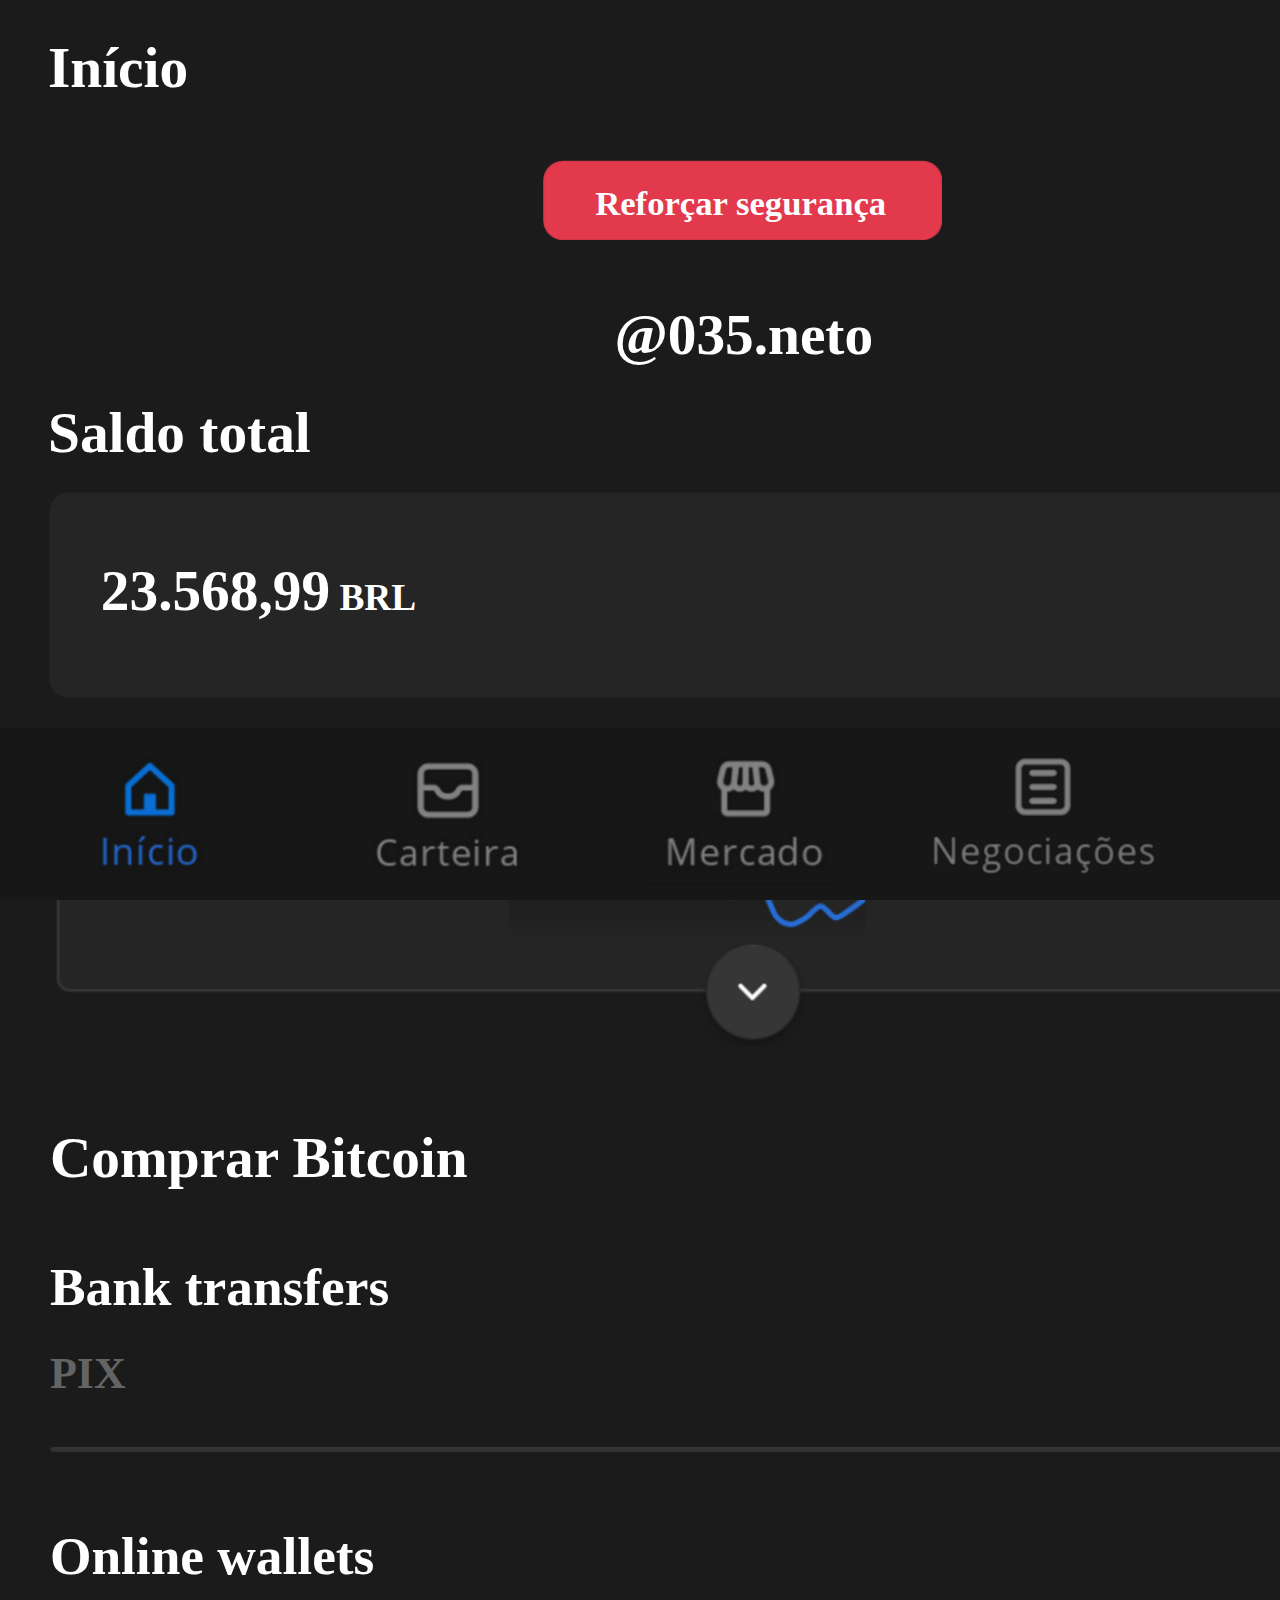
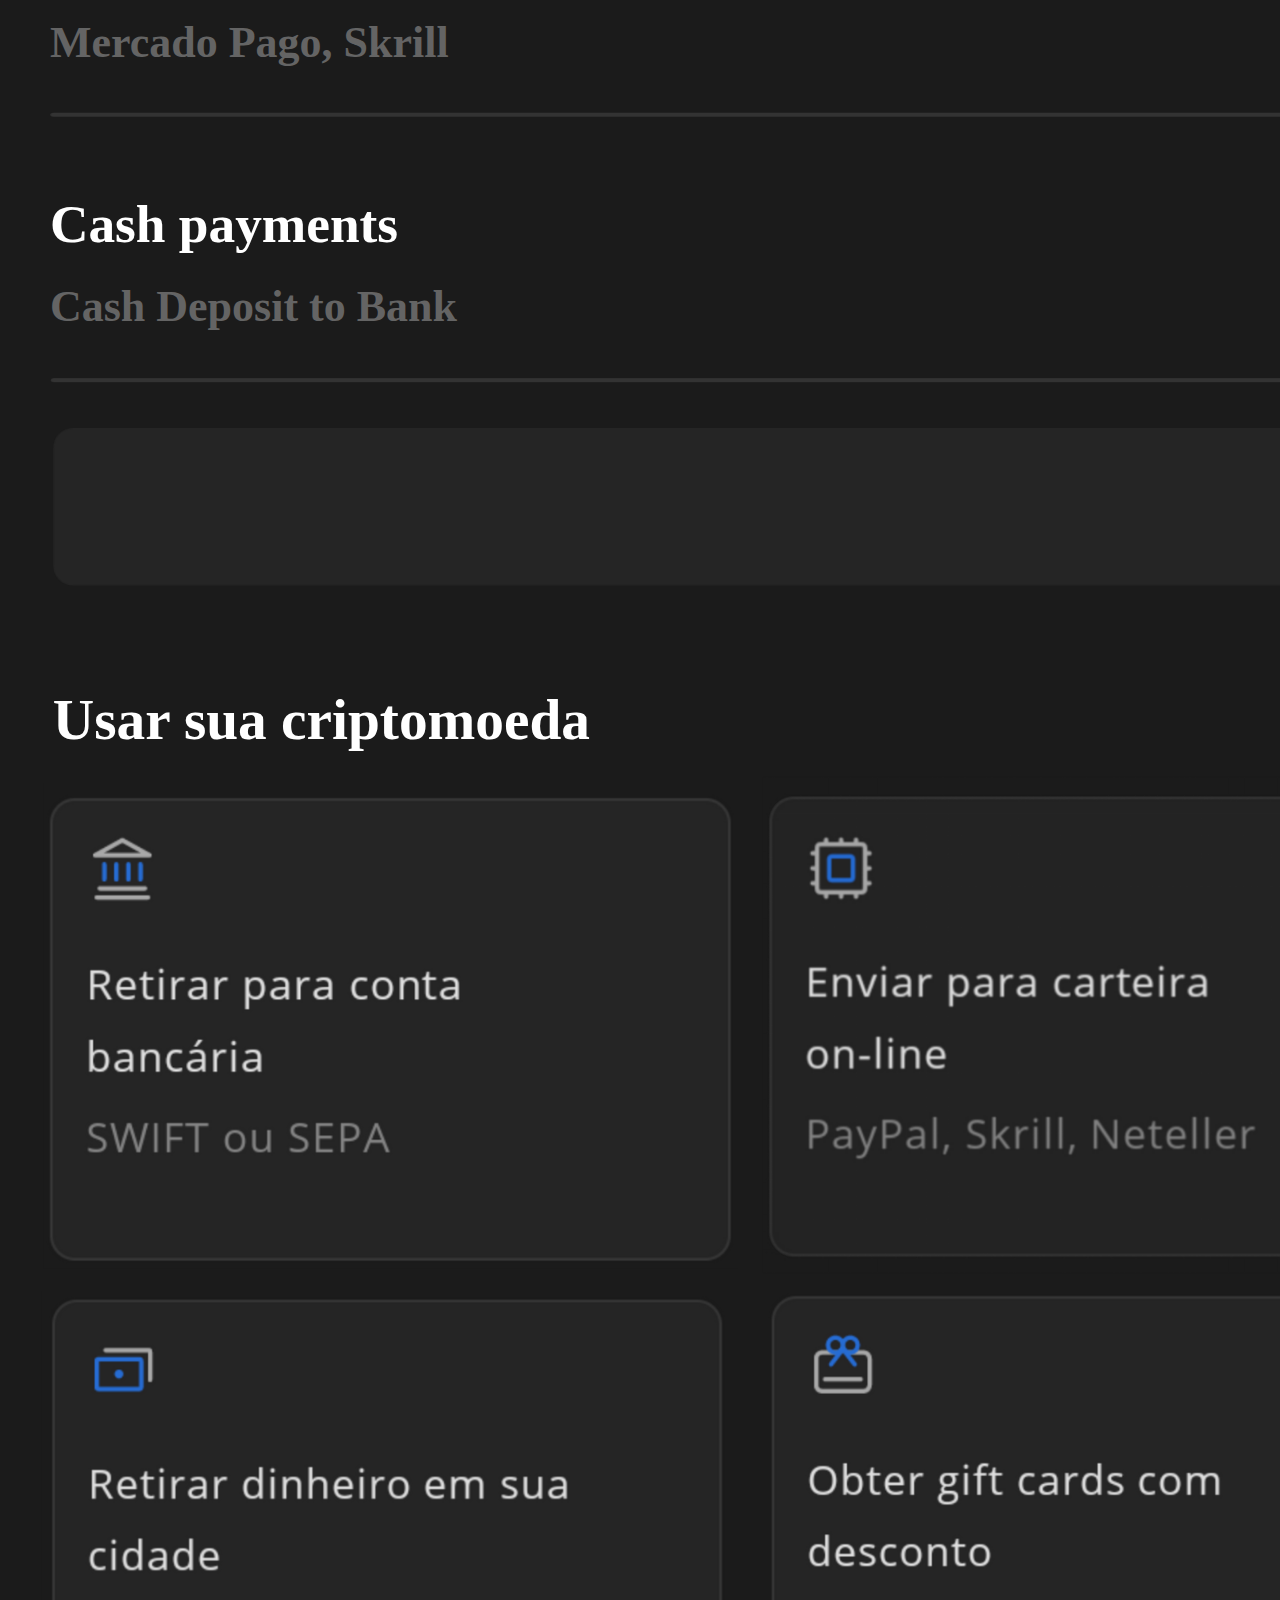
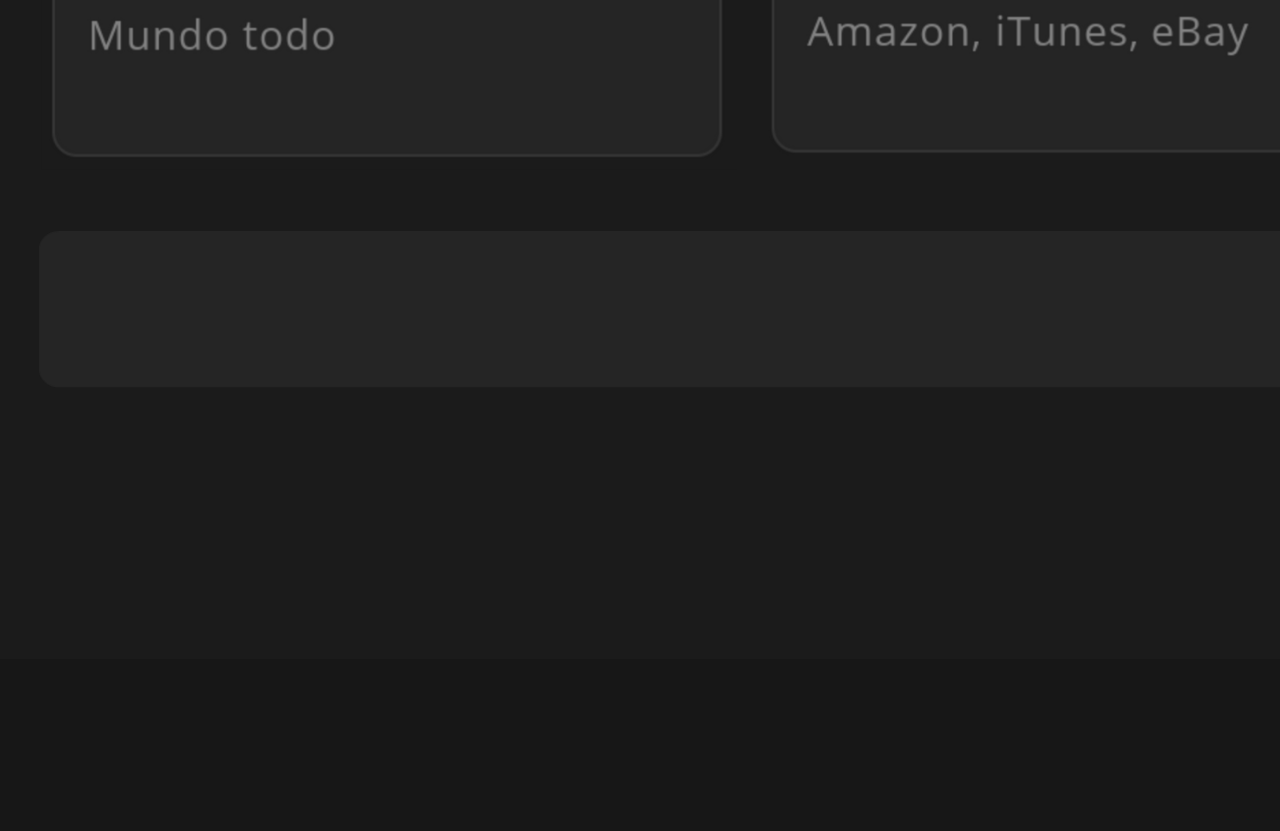
<file: index.html>
<!DOCTYPE HTML PUBLIC "-//W3C//DTD HTML 4.0 Transitional//EN">
<html>
<head>
<link rel="stylesheet" type="text/css" href="style.css"/>
</head>
<body style="background-color: #1B1B1B;">
<img style="position:absolute;top:0.00in;left:13.95in;width:1.57in;height:1.58in" src="ri_1.png" />
<img style="position:absolute;top:1.67in;left:5.66in;width:4.16in;height:0.84in" src="ci_1.png" />
<div style="position:absolute;top:0.31in;left:0.50in;width:1.47in;line-height:0.79in;"><span style="font-style:normal;font-weight:bold;font-size:43pt;font-family:Roboto;color:#ffffff">Início</span><span style="font-style:normal;font-weight:bold;font-size:39pt;font-family:Roboto;color:#ffffff"> </span><br/></SPAN></div>
<div style="position:absolute;top:1.85in;left:6.2in;width:3.54in;line-height:0.53in;"><span style="font-style:normal;font-weight:bold;font-size:26pt;font-family:Roboto;color:#ffffff">Reforçar segurança</span><span style="font-style:normal;font-weight:bold;font-size:26pt;font-family:Roboto;color:#ffffff"> </span><br/></SPAN></div>
<div style="position:absolute;top:3.10in;left:6.40in;width:2.19in;line-height:0.78in;"><span style="font-style:normal;font-weight:bold;font-size:43pt;font-family:Roboto;color:#ffffff">@035.neto</span><span style="font-style:normal;font-weight:bold;font-size:43pt;font-family:Roboto;color:#ffffff"> </span><br/></SPAN></div>
<img style="position:absolute;top:7.45in;left:0.1in;width:15.48in;height:3.54in" src="ri_2.png" />
<img style="position:absolute;top:5.13in;left:0.50in;width:14.54in;height:2.14in" src="ci_2.png" />
<div style="position:absolute;top:4.13in;left:0.50in;width:3in;line-height:0.78in;"><span style="font-style:normal;font-weight:bold;font-size:43pt;font-family:Roboto;color:#ffffff">Saldo total</span><span style="font-style:normal;font-weight:bold;font-size:43pt;font-family:Roboto;color:#ffffff"> </span><br/></SPAN></div>
<div style="position:absolute;top:5.85in;left:1.05in;width:5in;line-height:0.60in;"><span id="saldo" style="font-style:normal;font-weight:bold;font-size:43pt;font-family:Roboto;color:#ffffff">23.568,99</span><span style="font-style:normal;font-weight:bold;font-size:28pt;font-family:Roboto;color:#ffffff"> BRL</span><span style="font-style:normal;font-weight:bold;font-size:28pt;font-family:Roboto;color:#ffffff"> </span><br/></SPAN></div>
<img style="position:absolute;top:15.06in;left:0.52in;width:14.50in;height:0.06in" src="vi_2.png" />
<img style="position:absolute;top:17.83in;left:0.52in;width:14.50in;height:0.06in" src="vi_3.png" />
<img style="position:absolute;top:20.60in;left:0.52in;width:14.50in;height:0.06in" src="vi_4.png" />
<img style="position:absolute;top:21.13in;left:0.55in;width:14.53in;height:1.64in" src="ci_3.png" />
<img style="position:absolute;top:13.09in;left:14.01in;width:1.50in;height:1.50in" src="ri_3.png" />
<img style="position:absolute;top:15.82in;left:13.95in;width:1.62in;height:1.62in" src="ri_4.png" />
<img style="position:absolute;top:18.95in;left:13.97in;width:1.62in;height:1.62in" src="ri_5.png" />
<div style="position:absolute;top:11.45in;left:0.52in;width:4.44in;line-height:1.22in;"><span style="font-style:normal;font-weight:bold;font-size:43pt;font-family:Roboto;color:#ffffff">Comprar Bitcoin</span><span style="font-style:normal;font-weight:bold;font-size:39pt;font-family:Roboto;color:#ffffff"> </span><br/></SPAN></div>
<div style="position:absolute;top:12.80in;left:0.52in;width:4.44in;line-height:1.22in;"><span style="font-style:normal;font-weight:bold;font-size:40pt;font-family:Roboto;color:#ffffff">Bank transfers</span></div><span style="font-style:normal;font-weight:bold;font-size:43pt;font-family:Roboto;color:#ffffff"> </span><br/></SPAN><div style="position:absolute;top:13.7in;left:0.52in;width:4.44in;line-height:1.22in;"><span style="font-style:normal;font-weight:bold;font-size:33pt;font-family:Roboto;color:#646464">PIX</span><span style="font-style:normal;font-weight:bold;font-size:33pt;font-family:Roboto;color:#646464"> </span><br/></SPAN></div><div style="position:absolute;top:15.6in;left:0.52in;width:4.44in;line-height:1.22in;"><span style="font-style:normal;font-weight:bold;font-size:40pt;font-family:Roboto;color:#ffffff">Online wallets</span><span style="font-style:normal;font-weight:bold;font-size:43pt;font-family:Roboto;color:#ffffff"> </span><br/></SPAN></div><div style="position:absolute;top:16.5in;left:0.52in;width:4.44in;line-height:1.22in;"><span style="font-style:normal;font-weight:bold;font-size:33pt;font-family:Roboto;color:#646464">Mercado Pago, Skrill</span><span style="font-style:normal;font-weight:bold;font-size:30pt;font-family:Roboto;color:#646464"> </span><br/></SPAN></div><div style="position:absolute;top:18.4in;left:0.52in;width:4.44in;line-height:1.22in;"><span style="font-style:normal;font-weight:bold;font-size:40pt;font-family:Roboto;color:#ffffff">Cash payments</span><span style="font-style:normal;font-weight:bold;font-size:43pt;font-family:Roboto;color:#ffffff"> </span><br/></SPAN></div><div style="position:absolute;top:19.25in;left:0.52in;width:6in;line-height:1.22in;"><span style="font-style:normal;font-weight:bold;font-size:33pt;font-family:Roboto;color:#646464">Cash Deposit to Bank</span><span style="font-style:normal;font-weight:bold;font-size:30pt;font-family:Roboto;color:#646464"> </span><br/></SPAN></div>
<img style="position:absolute;top:24.7in;left:0.37in;width:7.40in;height:5.25in" src="ri_6.png" />
<img style="position:absolute;top:29.95in;left:0.31in;width:7.49in;height:5.33in" src="ri_7.png" />
<img style="position:absolute;top:24.75in;left:7.84in;width:7.50in;height:5.33in" src="ri_8.png" />
<img style="position:absolute;top:29.95in;left:7.82in;width:7.42in;height:5.27in" src="ri_9.png" />
<img style="position:absolute;top:35.74in;left:0.40in;width:14.53in;height:1.64in" src="ci_4.png" />
<div style="position:absolute;top:23.77in;left:0.55in;width:6in;line-height:0.79in;"><span style="font-style:normal;font-weight:bold;font-size:43pt;font-family:Roboto;color:#ffffff">Usar sua criptomoeda</span><span style="font-style:normal;font-weight:bold;font-size:39pt;font-family:Roboto;color:#ffffff"> </span><br/></SPAN></div>
<img style="position:absolute;top:40.20in;left:0.00in;width:15.48in;height:1.79in" src="vi_5.png" />
<img style="position:fixed;bottom:0;left:0.00in;width:15.48in;height:1.79in" src="vi_5.png" />
<img style="position:fixed;bottom:0;left:0.55in;width:1.98in;height:1.98in" src="ri_10.png" />
<img style="position:fixed;bottom:0;left:3.69in;width:1.93in;height:1.93in" onclick="window.location.href = '/painel/wallet/';" src="ri_11.png" />
<img style="position:fixed;bottom:0;left:6.73in;width:1.96in;height:1.96in" src="ri_12.png" />
<img style="position:fixed;bottom:0;left:9.47in;width:2.90in;height:2.5in" src="ri_13.png" />
<img style="position:fixed;bottom:0.0in;left:12.89in;width:1.88in;height:1.88in" src="ri_14.png" /> 
</body>
																																																																																																																																																																																																																								</html>
</file>
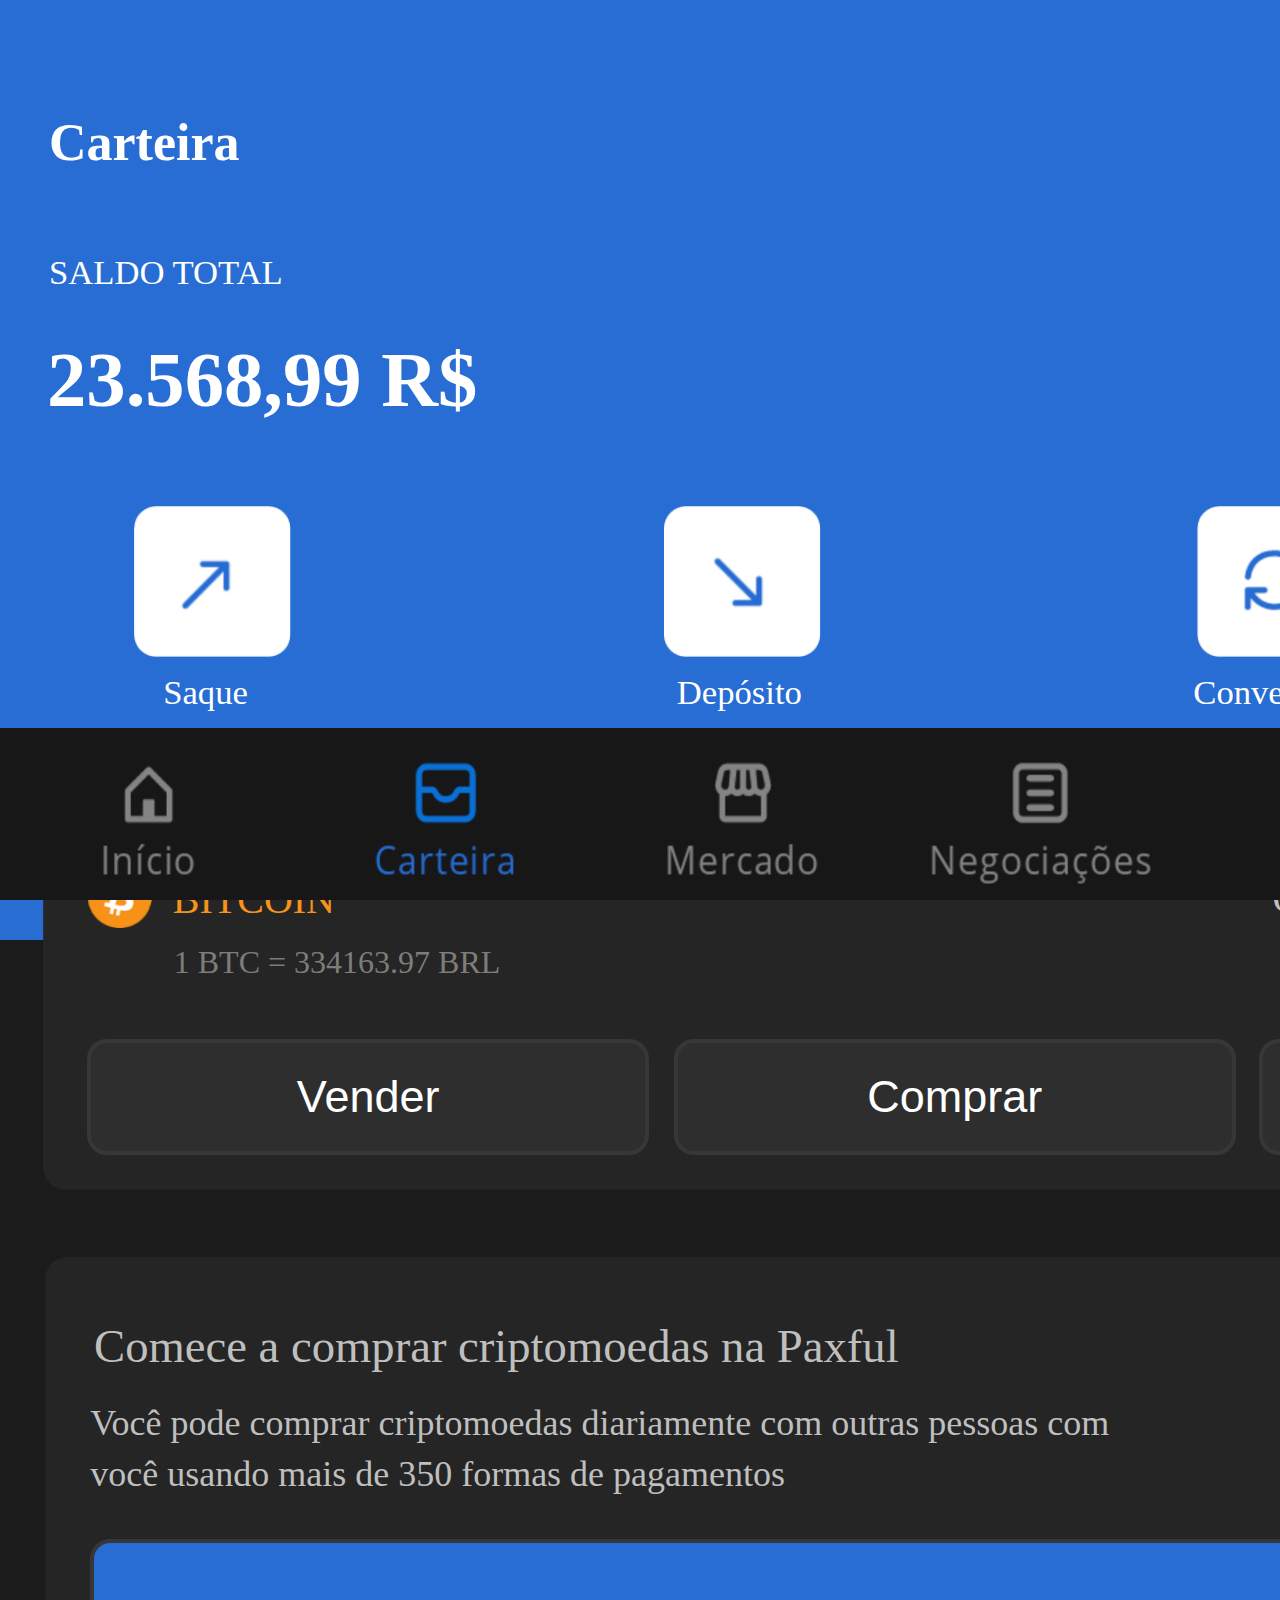
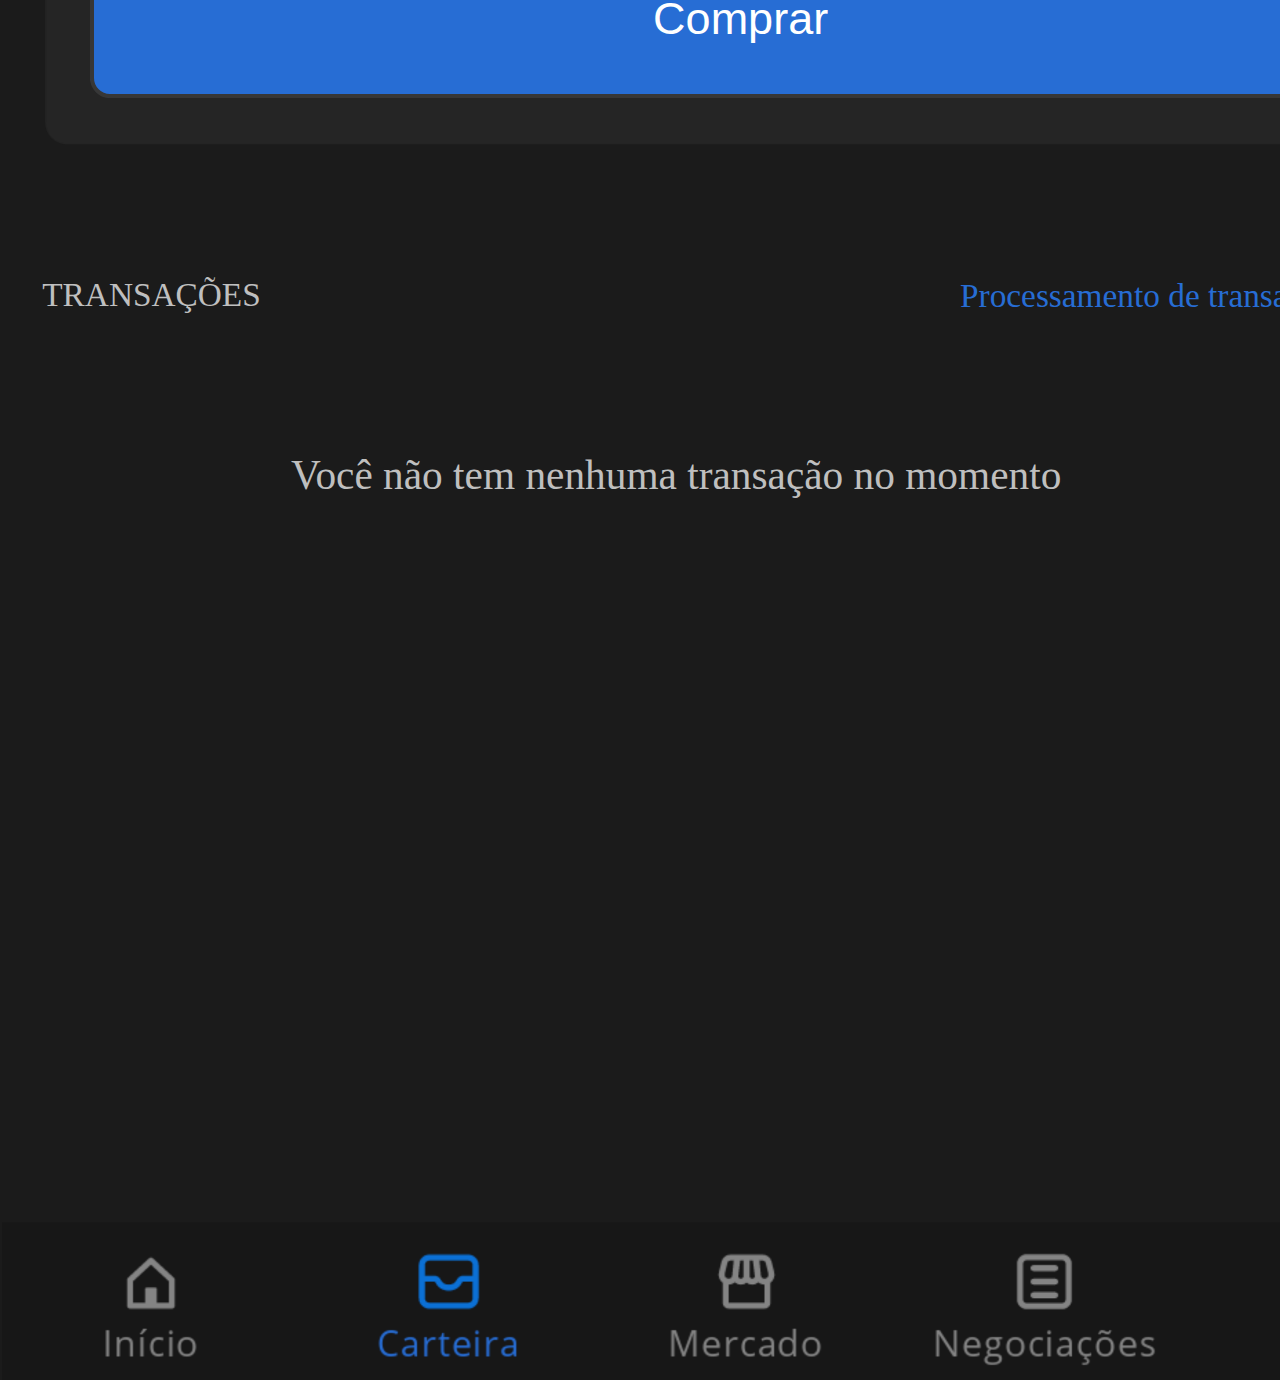
<file: wallet/index.html>
<!DOCTYPE HTML PUBLIC "-//W3C//DTD HTML 4.0 Transitional//EN">
<html>
<head>
<link rel="stylesheet" type="text/css" href="style.css"/>
</head>
<body style="background-color: #1B1B1B;">
<img style="position:absolute;top:0.00in;left:0.00in;width:15.53in;height:9.79in" src="vi_2.png" />
<img style="position:absolute;top:8.50in;left:0.44in;width:14.59in;height:3.90in" src="ci_1.png" />
<button id="newsaldo" onclick="win()" style="position:absolute; border-radius: 20px; background-color: #2e2e2e; border: 4px solid #373737; top:10.82in; left:0.91in; width:5.85in; height:1.21in; color: white; font-size: 45px;">Vender</button>
<button id="newsaldo" onclick="win()" style="position:absolute; border-radius: 20px; background-color: #2e2e2e; border: 4px solid #373737; top:10.82in;left:7.02in;width:5.85in;height:1.21in; color: white; font-size: 45px;">Comprar</button>
<button id="newsaldo" onclick="win()" style="position:absolute; border-radius: 20px; background-color: #2e2e2e; border: 4px solid #373737; top:10.82in;left:13.11in;width:1.53in;height:1.21in; color: white; font-size: 70px;">፧</button>
<img style="position:absolute;top:13.08in;left:0.47in;width:14.58in;height:5.10in" src="ci_5.png" />
<img style="position:absolute;top:29.4in;left:0.02in;width:15.51in;height:in" src="ri_1.png" />
<img style="position:absolute;top:5.27in;left:1.40in;width:1.63in;height:1.57in" src="ci_6.png" />
<img style="position:absolute;top:5.27in;left:6.92in;width:1.63in;height:1.57in" src="ci_7.png" />
<img style="position:absolute;top:5.27in;left:12.47in;width:1.63in;height:1.57in" src="ci_8.png" />
<img style="position:absolute;top:9in;left:0.91in;width:0.67in;height:0.67in" src="ri_2.png" />
<img style="position:absolute;top:16.03in;left:0.94in;width:13.55in;height:1.66in" src="ci_9.png" />
<button id="newsaldo" onclick="win()" style="position:absolute; border-radius: 20px; background-color: #276DD4; border: 4px solid #373737; top:16.03in;left:0.94in;width:13.55in;height:1.66in; color: white; font-size: 45px;">Comprar</button>
<img style="position:absolute;top:5.50in;left:1.61in;width:1.15in;height:1.15in" onclick="window.location.href = '/saque/';" src="ri_3.png" />
<img style="position:absolute;top:5.5in;left:7.16in;width:1.15in;height:1.15in" src="ri_4.png" />
<img style="position:absolute;top:5.6in;left:12.82in;width:0.94in;height:0.94in" src="ri_5.png" />
<div style="position:absolute;top:1.10in;left:0.51in;width:2.12in;line-height:0.78in;"><span style="font-style:normal;font-weight:bold;font-size:39pt;font-family:Roboto;color:#ffffff">Carteira</span><span style="font-style:normal;font-weight:bold;font-size:39pt;font-family:Roboto;color:#ffffff"> </span><br/></SPAN></div>
<div style="position:absolute;top:2.58in;left:0.51in;width:2.54in;line-height:0.52in;"><span style="font-style:normal;font-weight:normal;font-size:26pt;font-family:Roboto;color:#ffffff">SALDO TOTAL</span><span style="font-style:normal;font-weight:normal;font-size:26pt;font-family:Roboto;color:#ffffff"> </span><br/></SPAN></div>
<div style="position:absolute;top:3.35in;left:0.49in;width:10in;line-height:1.20in;"><span id="saldo" style="font-style:normal;font-weight:bold;font-size:59pt;font-family:Roboto;color:#ffffff">23.568,99 R$</span><span style="font-style:normal;font-weight:bold;font-size:59pt;font-family:Roboto;color:#ffffff"> </span><br/></SPAN></div>
<div style="position:absolute;top:6.96in;left:1.7in;width:1.08in;line-height:0.52in;"><span style="font-style:normal;font-weight:normal;font-size:26pt;font-family:Roboto;color:#ffffff">Saque</span><span style="font-style:normal;font-weight:normal;font-size:26pt;font-family:Roboto;color:#ffffff"> </span><br/></SPAN></div>
<div style="position:absolute;top:6.96in;left:7.05in;width:1.43in;line-height:0.52in;"><span style="font-style:normal;font-weight:normal;font-size:26pt;font-family:Roboto;color:#ffffff">Depósito</span><span style="font-style:normal;font-weight:normal;font-size:26pt;font-family:Roboto;color:#ffffff"> </span><br/></SPAN></div>
<div style="position:absolute;top:6.96in;left:12.43in;width:1.71in;line-height:0.52in;"><span style="font-style:normal;font-weight:normal;font-size:26pt;font-family:Roboto;color:#ffffff">Converter</span><span style="font-style:normal;font-weight:normal;font-size:26pt;font-family:Roboto;color:#ffffff"> </span><br/></SPAN></div>
<div style="position:absolute;top:9.04in;left:1.80in;width:3.86in;line-height:0.66in;"><span style="font-style:normal;font-weight:normal;font-size:30pt;font-family:Roboto;color:#f7931a">BITCOIN</span><span style="font-style:normal;font-weight:normal;font-size:30pt;font-family:Roboto;color:#f7931a"> </span><br/></SPAN><DIV style="position:relative; left:0.01in;"><span style="font-style:normal;font-weight:normal;font-size:24pt;font-family:Roboto;color:#7d7d7a">1 BTC = 334163.97 BRL</span><span style="font-style:normal;font-weight:normal;font-size:24pt;font-family:Roboto;color:#7d7d7a"> </span><br/></SPAN></DIV></div>
<div style="position:absolute;top:8.97in;left:13.25in;width:1.39in;line-height:0.72in;"><span style="font-style:normal;font-weight:normal;font-size:35pt;font-family:Roboto;color:#bfbfbf">0 BRL</span><span style="font-style:normal;font-weight:normal;font-size:35pt;font-family:Roboto;color:#bfbfbf"> </span><br/></SPAN></div>
<div style="position:absolute;top:9.88in;left:13.68in;width:0.96in;line-height:0.48in;"><span style="font-style:normal;font-weight:normal;font-size:23pt;font-family:Roboto;color:#7d7d7a">0 BTC</span><span style="font-style:normal;font-weight:normal;font-size:23pt;font-family:Roboto;color:#7d7d7a"> </span><br/></SPAN></div>
<div style="position:absolute;top:13.67in;left:0.98in;width:10.40in;line-height:0.72in;"><span style="font-style:normal;font-weight:normal;font-size:35pt;font-family:Roboto;color:#bfbfbf">Comece a comprar criptomoedas na Paxful</span><span style="font-style:normal;font-weight:normal;font-size:35pt;font-family:Roboto;color:#bfbfbf"> </span><br/></SPAN></div>
<div style="position:absolute;top:14.56in;left:0.94in;width:13.19in;line-height:0.53in;"><span style="font-style:normal;font-weight:normal;font-size:27pt;font-family:Roboto;color:#bfbfbf">Você pode comprar criptomoedas diariamente com outras pessoas com</span><span style="font-style:normal;font-weight:normal;font-size:27pt;font-family:Roboto;color:#bfbfbf"> </span><br/><span style="font-style:normal;font-weight:normal;font-size:27pt;font-family:Roboto;color:#bfbfbf">você usando mais de 350 formas de pagamentos</span><span style="font-style:normal;font-weight:normal;font-size:27pt;font-family:Roboto;color:#bfbfbf"> </span><br/></SPAN></div>
<div style="position:absolute;top:19.49in;left:0.44in;width:2.44in;line-height:0.51in;"><span style="font-style:normal;font-weight:normal;font-size:25pt;font-family:Roboto;color:#bfbfbf">TRANSAÇÕES</span><span style="font-style:normal;font-weight:normal;font-size:25pt;font-family:Roboto;color:#bfbfbf"> </span><br/></SPAN></div>
<div style="position:absolute;top:21.30in;left:3.03in;width:10.18in;line-height:0.64in;"><span style="font-style:normal;font-weight:normal;font-size:31pt;font-family:Roboto;color:#bfbfbf">Você não tem nenhuma transação no momento</span><span style="font-style:normal;font-weight:normal;font-size:31pt;font-family:Roboto;color:#bfbfbf"> </span><br/></SPAN></div>
<div style="position:absolute;top:19.50in;left:10in;width:5.23in;line-height:0.51in;"><span style="font-style:normal;font-weight:normal;font-size:25pt;font-family:Roboto;color:#276dd4">Processamento de transações</span><span style="font-style:normal;font-weight:normal;font-size:25pt;font-family:Roboto;color:#276dd4"> </span><br/></SPAN></div>
<img style="position:fixed;bottom:0;left:0.00in;width:15.48in;height:1.79in" onclick="window.location.href = '../';" src="ri_1.png" />
</body>
                                                                                          </html>
</file>
<file: style.css>
��t a b l e   { b o r d e r - c o l l a p s e :   c o l l a p s e ; }  
 t a b l e   t d   { p a d d i n g :   0 p x }  
 
</file>
<file: wallet/style.css>
��t a b l e   { b o r d e r - c o l l a p s e :   c o l l a p s e ; }  
 t a b l e   t d   { p a d d i n g :   0 p x }  
 
</file>
